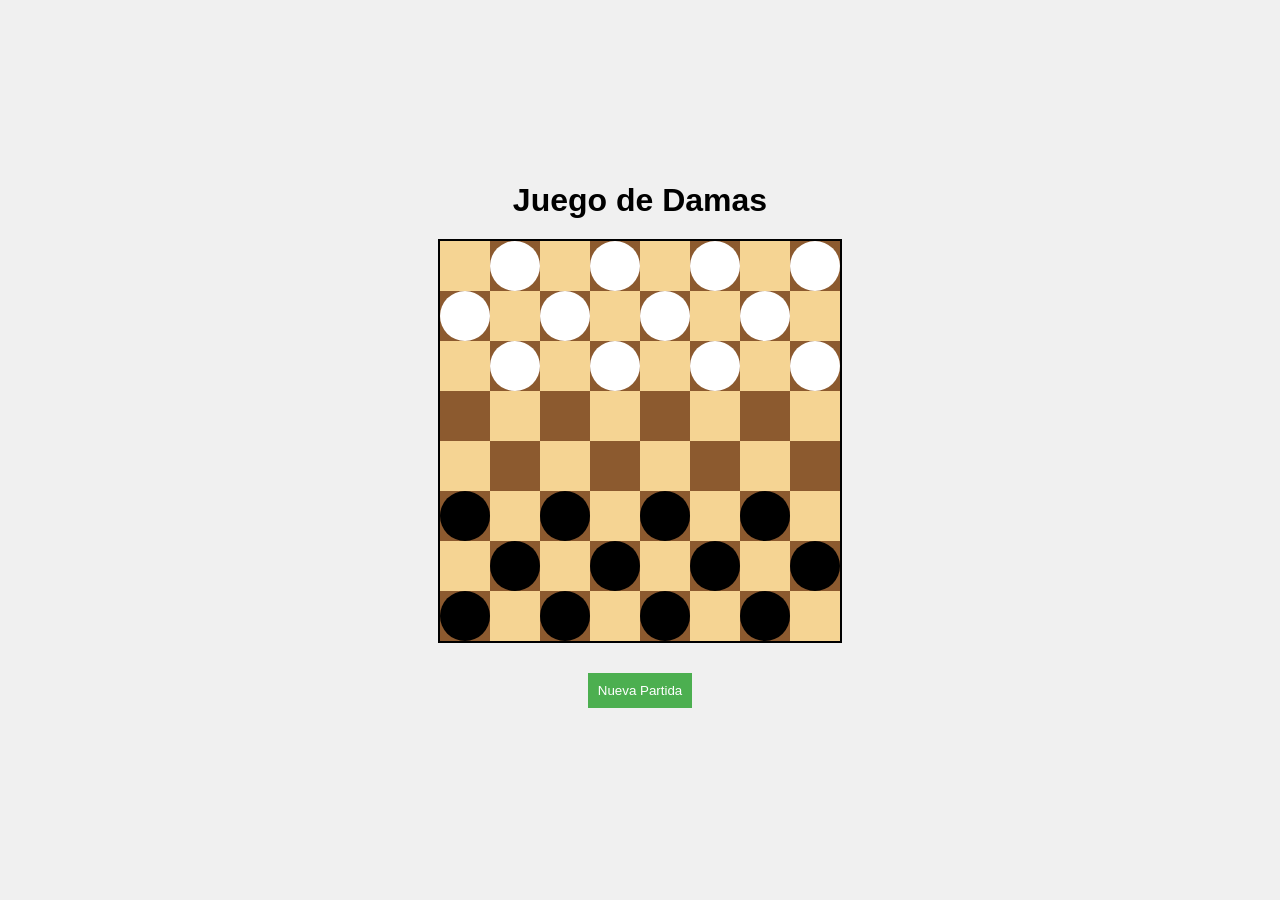
<file: damas-clasicasMR/index.html>
<!DOCTYPE html>
<html lang="es">
<head>
    <meta charset="UTF-8">
    <meta name="viewport" content="width=device-width, initial-scale=1.0">
    <title>Juego de Damas Clásicas</title>
    <link rel="stylesheet" href="styles.css">
</head>
<body>
    <div id="game-container">
        <h1>Juego de Damas</h1>
        <div id="board"></div>
        <button id="newGameBtn">Nueva Partida</button>
    </div>
    <script src="script.js"></script>
</body>
</html>
</file>
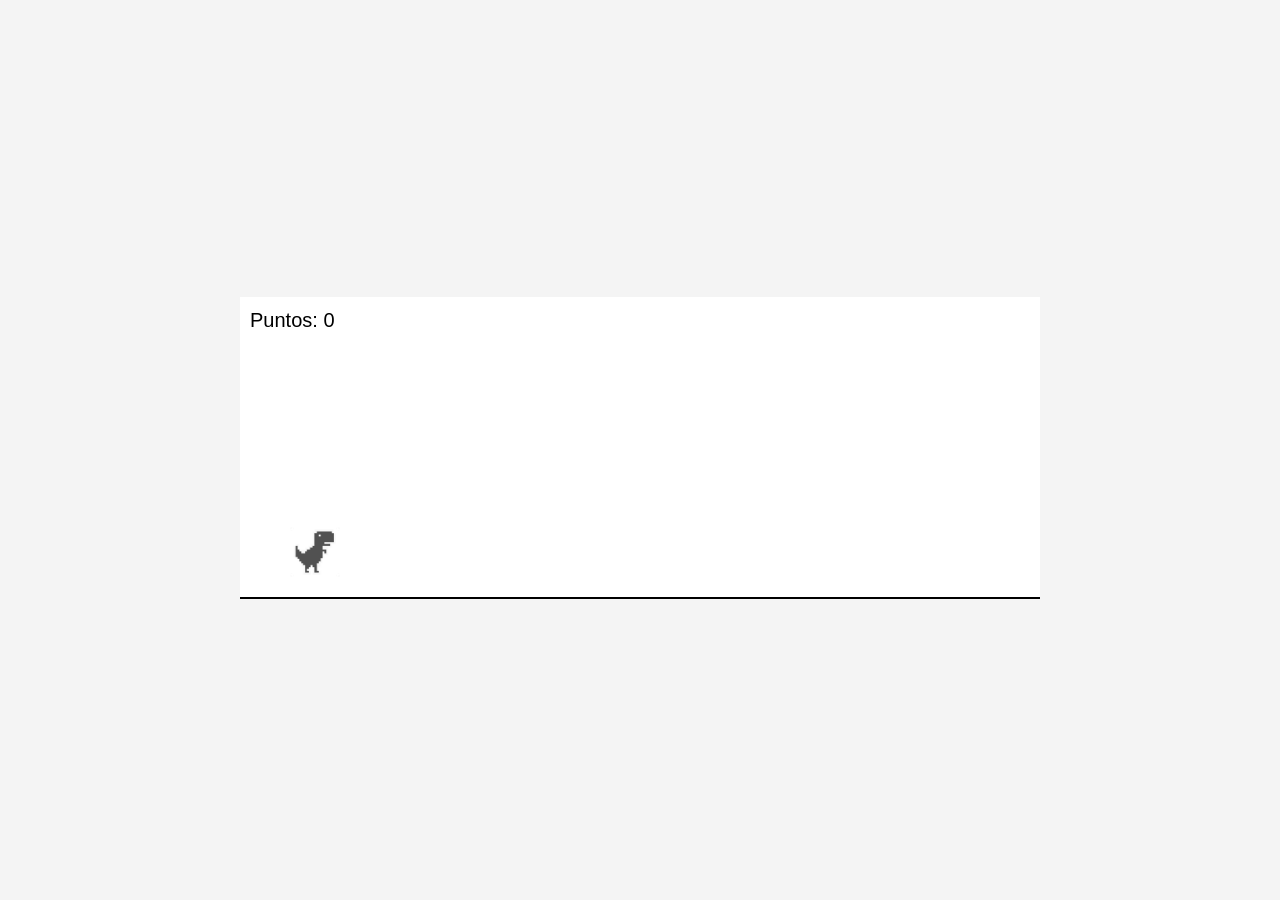
<file: dino-DADG/index.html>
<!DOCTYPE html>
<html lang="es">
<head>
    <meta charset="UTF-8">
    <meta name="viewport" content="width=device-width, initial-scale=1.0">
    <title>Dino Runner - T-Rex Game</title>
    <link rel="stylesheet" href="styles.css">
</head>
<body>
    <div class="game-container">
        <canvas id="gameCanvas"></canvas>
        <div id="gameOver" class="hidden">
            <h2>Game Over</h2>
            <p>Presiona ESPACIO para reiniciar</p>
        </div>
    </div>
    <script src="script.js"></script>
</body>
</html>
</file>
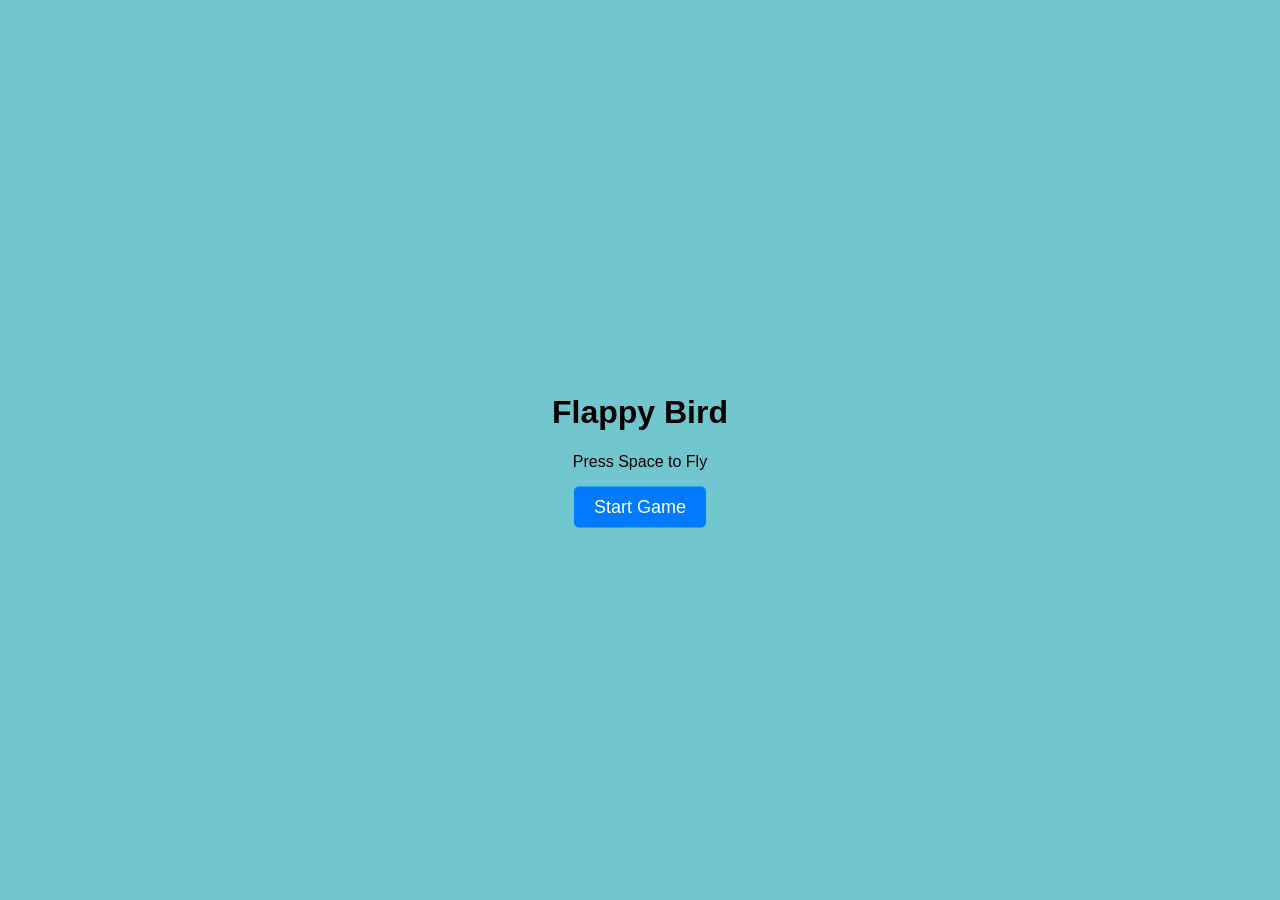
<file: flappyBird-JH/index.html>
<!DOCTYPE html>
<html lang="en">
<head>
    <meta charset="UTF-8">
    <meta name="viewport" content="width=device-width, initial-scale=1.0">
    <title>Flappy Bird Clone</title>
    <link rel="stylesheet" href="styles.css">
</head>
<body>
    <div class="container">
        <div id="start-screen" class="active screen">
            <h1>Flappy Bird</h1>
            <p>Press Space to Fly</p>
            <button id="start-button" class="btn">Start Game</button>
        </div>
        <div id="game-area">
            <div id="bird"></div>
            <div id="score">0</div>
        </div>
        <div id="game-over-screen" class="screen">
            <h1>Game Over</h1>
            <p>Your Score: <span id="final-score"></span> pts.</p>
            <button id="restart-button" class="btn">Restart Game</button>
        </div>
    </div>
    <script src="script.js"></script>
</body>
</html>
</file>
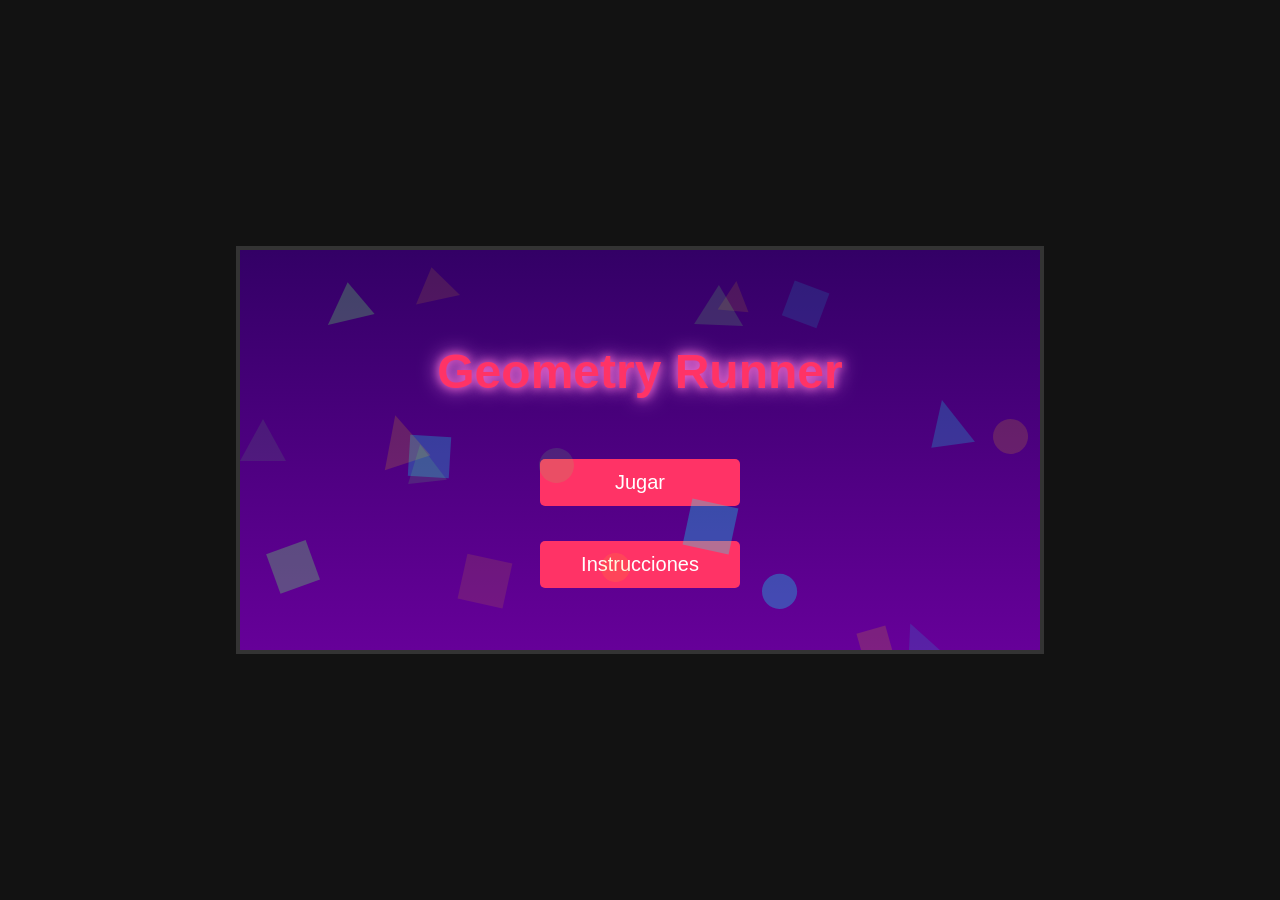
<file: geometryRunner-JFPM/index.html>
<!DOCTYPE html>
<html lang="es">
<head>
    <meta charset="UTF-8">
    <meta name="viewport" content="width=device-width, initial-scale=1.0">
    <title>Geometry Runner</title>
    <link rel="stylesheet" href="styles.css">
</head>
<body>
    <!-- Menú principal -->
    <div id="main-menu">
        <h1 id="menu-title">Geometry Runner</h1>
        <div id="menu-buttons">
            <button class="menu-button" id="play-button">Jugar</button>
            <button class="menu-button" id="help-button">Instrucciones</button>
        </div>
        <div id="instructions" style="display: none;">
            <p>Salta los obstáculos usando <kbd>Espacio</kbd></p>
            <p>Llega a los puntos de control para guardar tu progreso y sumar puntos</p>
            <p>¡Alcanza la meta al final del nivel!</p>
            <button class="menu-button" id="back-button">Volver</button>
        </div>
    </div>
    
    <!-- Contenedor del juego -->
    <div id="game-container">
        <div id="ground"></div>
        <div id="player"></div>
        <div id="score-container">Puntos: <span id="score">0</span></div>
        
        <div id="start-screen">
            <h1>Geometry Runner</h1>
            <p>Salta los obstáculos usando la barra espaciadora</p>
            <p>Alcanza los puntos de control para sumar puntos</p>
            <button id="start-button">¡Comenzar!</button>
        </div>
        
        <div id="game-over-screen">
            <h1>¡Oops!</h1>
            <p>Chocaste con un obstáculo</p>
            <p>Puntuación final: <span id="final-score">0</span></p>
            <button id="restart-button">Reintentar</button>
            <button id="menu-return-button">Menú Principal</button>
        </div>
        
        <div id="win-screen">
            <h1>¡Nivel Completado!</h1>
            <p>¡Felicidades, has completado el nivel!</p>
            <p>Puntuación final: <span id="win-score">0</span></p>
            <button id="play-again-button">Jugar de Nuevo</button>
            <button id="win-menu-button">Menú Principal</button>
        </div>
    </div>

    <script src="script.js"></script>
</body>
</html>
</file>
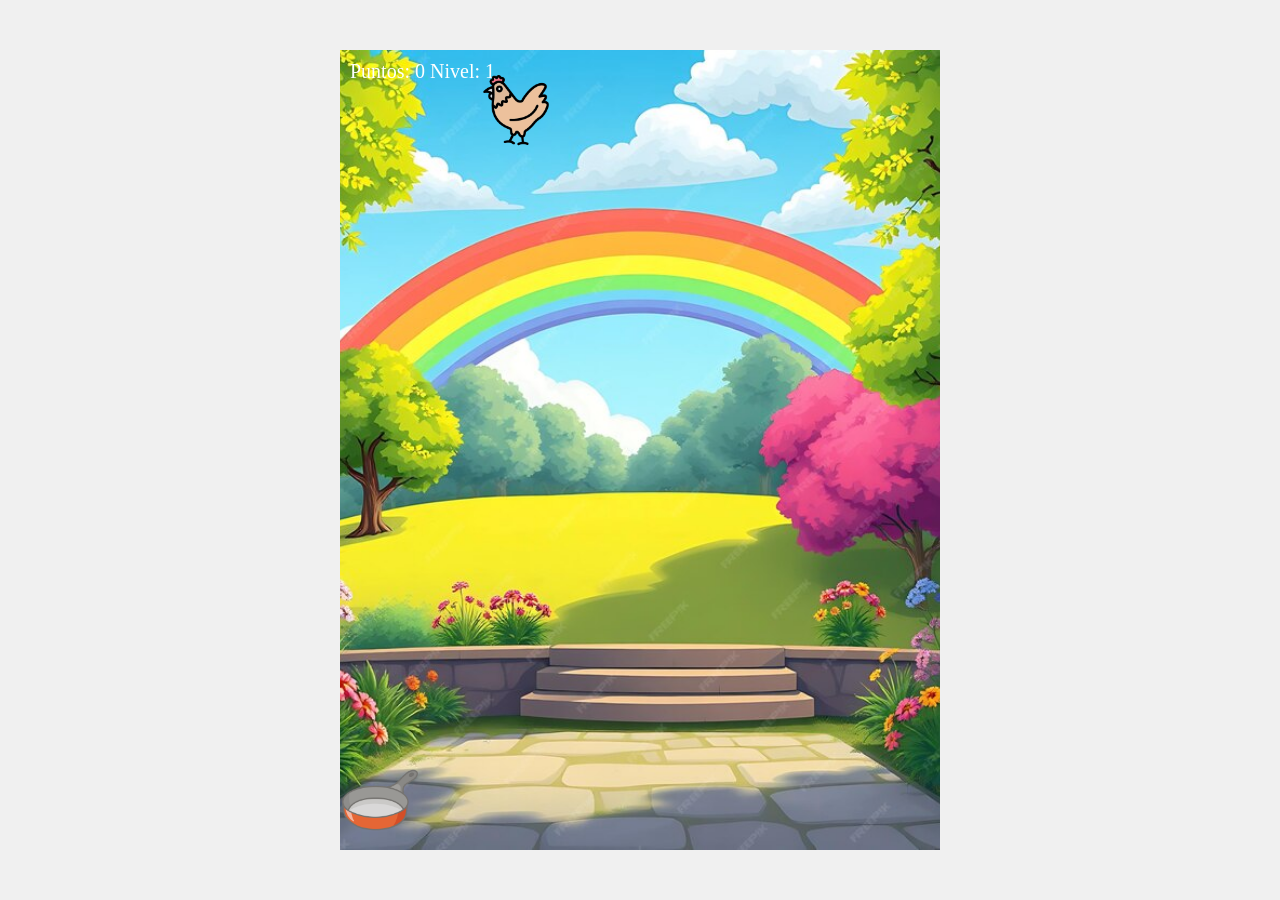
<file: HastaLosHuevos-LAH/index.html>
<!DOCTYPE html>
<html lang="es">
<head>
    <meta charset="UTF-8">
    <meta name="viewport" content="width=device-width, initial-scale=1.0">
    <title>Juego de Gallina</title>
    <link rel="stylesheet" href="css/style.css">
</head>
<body>
    <div id="gameContainer">
        <div id="info">
            <span id="score">Puntos: 0</span>
            <span id="level">Nivel: 1</span>
        </div>
        <div id="gallina"></div>
        <div id="sarten"></div>
        <div id="escenario"></div>
    </div>
    <script src="js/game.js"></script>
</body>
</html>
</file>
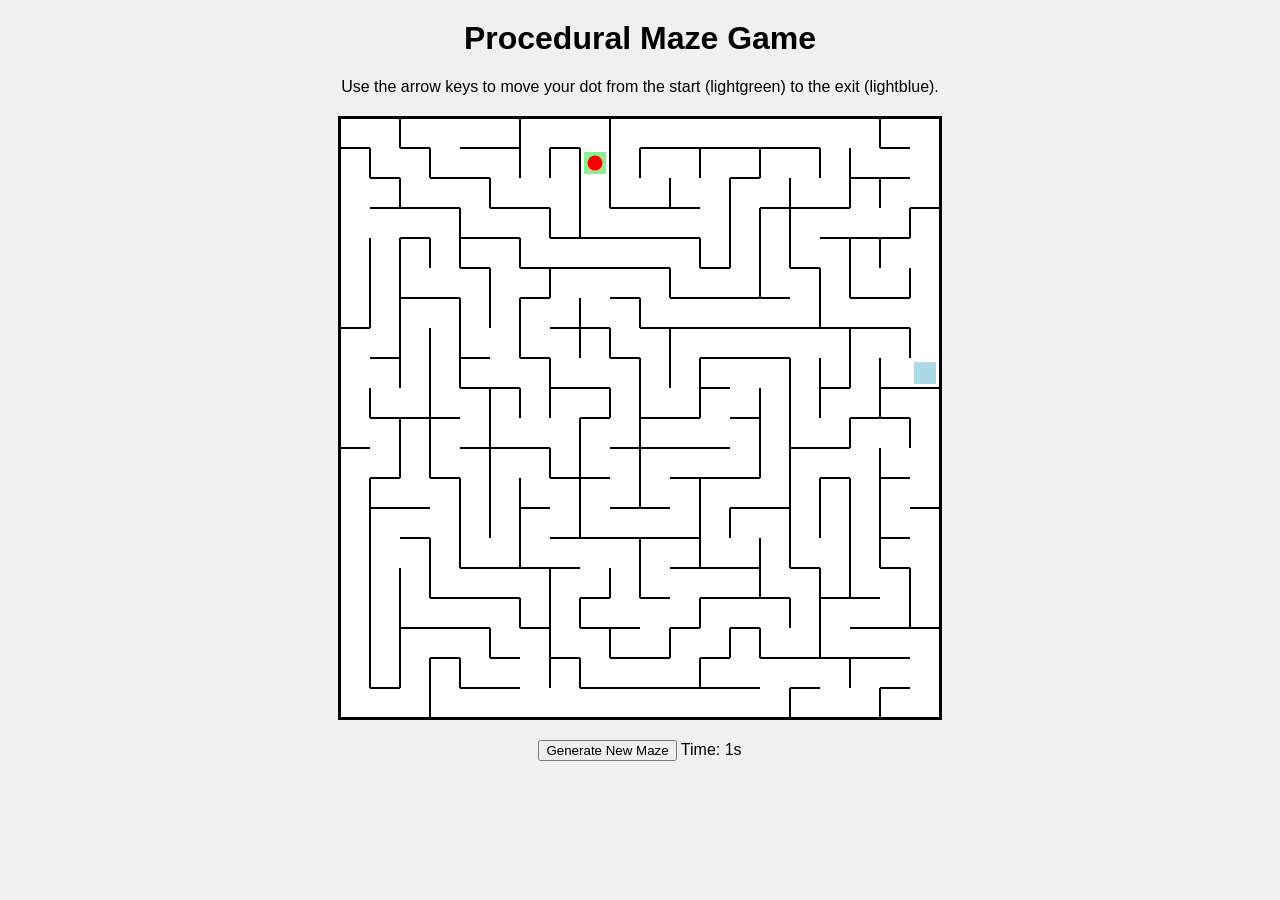
<file: Maze_Game-JXMN/index.html>
<!DOCTYPE html>
<html lang="en">
<head>
  <meta charset="UTF-8" />
  <title>Procedural Maze Game</title>
  <link rel="stylesheet" href="styles.css" />
</head>
<body>
  <h1>Procedural Maze Game</h1>
  <p>Use the arrow keys to move your dot from the start (lightgreen) to the exit (lightblue).</p>
  <canvas id="mazeCanvas" width="600" height="600"></canvas>
  <div id="controls">
    <button id="resetButton">Generate New Maze</button>
    <span id="timer">Time: 0s</span>
  </div>
  <div id="message"></div>

  <script src="script.js"></script>
</body>
</html>
</file>
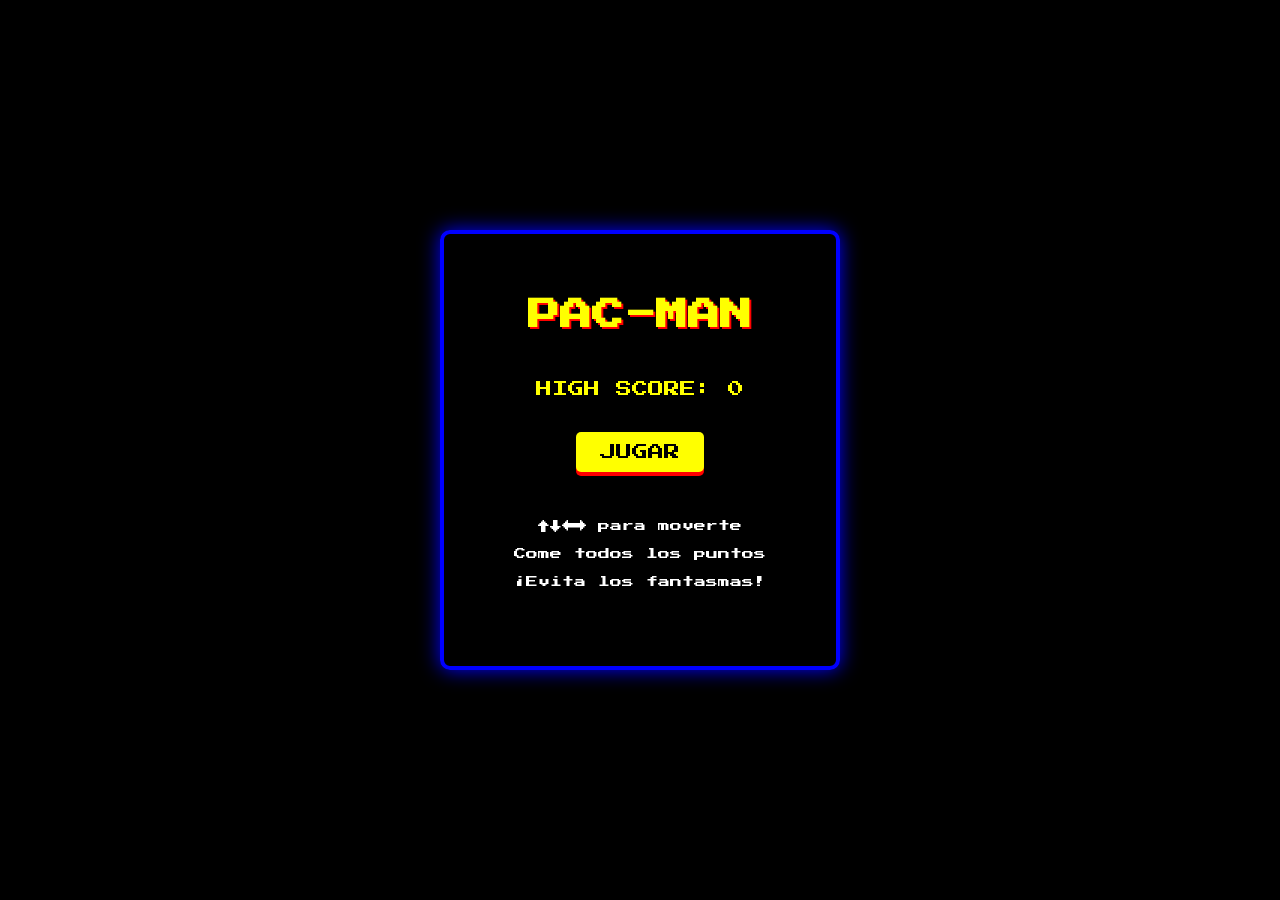
<file: pacman-CALN/index.html>
<!DOCTYPE html>
<html lang="es">
<head>
    <meta charset="UTF-8">
    <meta name="viewport" content="width=device-width, initial-scale=1.0, maximum-scale=1.0, user-scalable=no">
    <title>Pac-Man</title>
    <link href="https://fonts.googleapis.com/css2?family=Press+Start+2P&display=swap" rel="stylesheet">
    <link rel="stylesheet" href="styles.css">
</head>
<body>
    <div class="game-container">
        <div id="start-screen" class="screen">
            <h1 class="title">PAC-MAN</h1>
            <div class="high-score">HIGH SCORE: <span id="high-score">0</span></div>
            <button id="start-button">JUGAR</button>
            <div class="instructions">
                <p>↑↓←→ para moverte</p>
                <p>Come todos los puntos</p>
                <p>¡Evita los fantasmas!</p>
            </div>
        </div>
        
        <div id="game-screen" class="screen hidden">
            <div class="game-stats">
                <div class="score">SCORE: <span id="score">0</span></div>
                <div class="level">NIVEL: <span id="level">1</span></div>
                <div class="lives">VIDAS: <span id="lives">3</span></div>
            </div>
            <canvas id="gameCanvas"></canvas>
        </div>

        <div id="game-over-screen" class="screen hidden">
            <h2 class="title">GAME OVER</h2>
            <div class="final-score">SCORE: <span id="final-score">0</span></div>
            <div class="high-score">HIGH SCORE: <span id="final-high-score">0</span></div>
            <button id="restart-button">JUGAR DE NUEVO</button>
        </div>
    </div>
    <script src="game.js"></script>
</body>
</html>
</file>
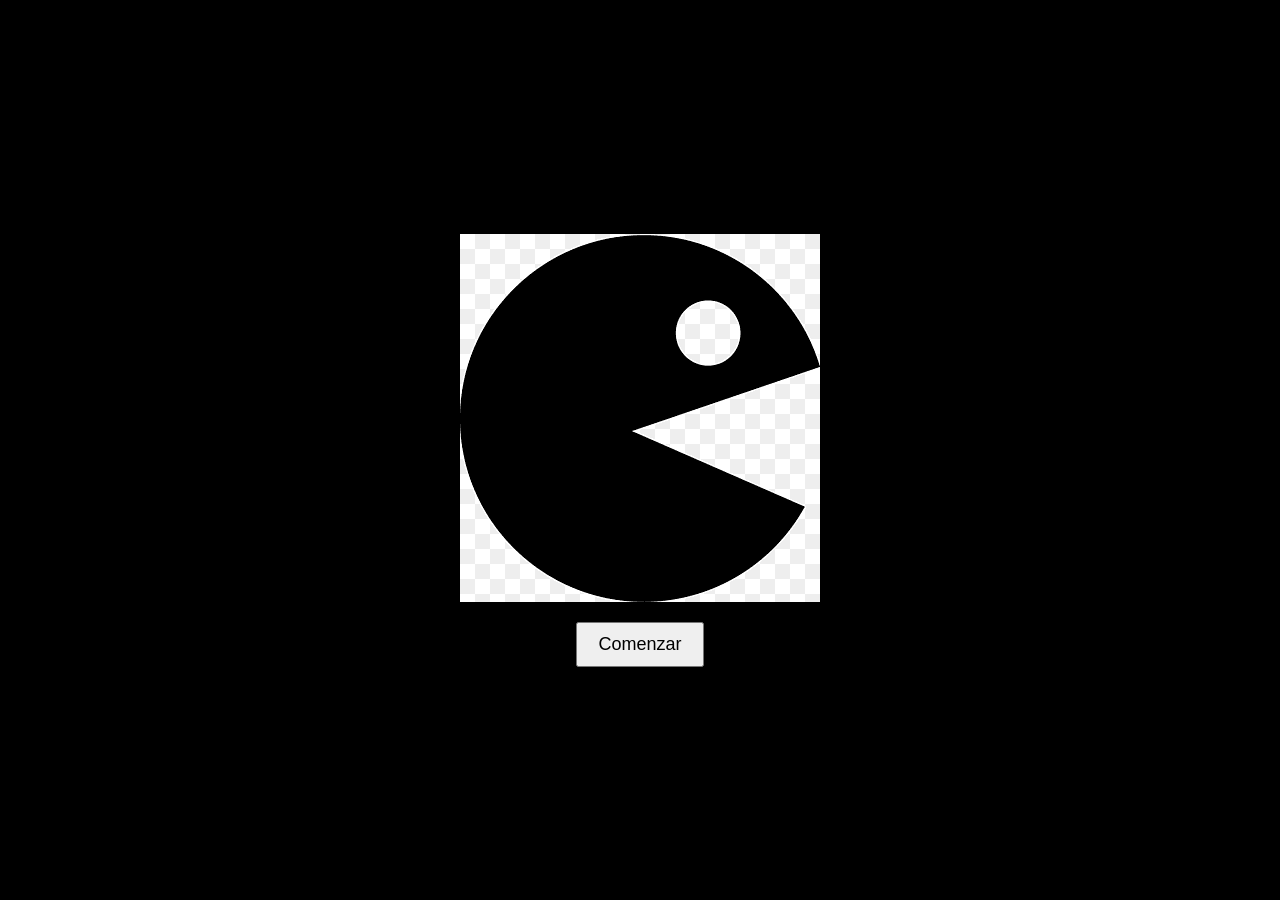
<file: pacman-GBV/index.html>
<!DOCTYPE html>
<html lang="es">
<head>
    <meta charset="UTF-8">
    <meta name="viewport" content="width=device-width, initial-scale=1.0">
    <title>Pacman GBV</title>
    <link rel="stylesheet" href="styles.css">
</head>
<body>
    <div id="game-container">
        <div id="start-screen">
            <img src="assets/images/pacman-logo.png" alt="Pacman Logo">
            <button id="start-btn">Comenzar</button>
        </div>
        <div id="game-screen">
            <div id="game-ui">
                <span>Vidas: <span id="lives">3</span></span>
                <span>Puntos: <span id="score">0</span></span>
                <span>Tiempo: <span id="timer">0</span></span>
            </div>
            <div id="maze"></div>
            <div id="game-controls">
                <button id="pause-btn">Pausa</button>
                <button id="restart-btn">Reiniciar</button>
                <button id="menu-btn">Menú</button>
                <button id="help-btn">Ayuda</button>
            </div>
        </div>
    </div>
    <script src="game.js"></script>
</body>
</html>
</file>
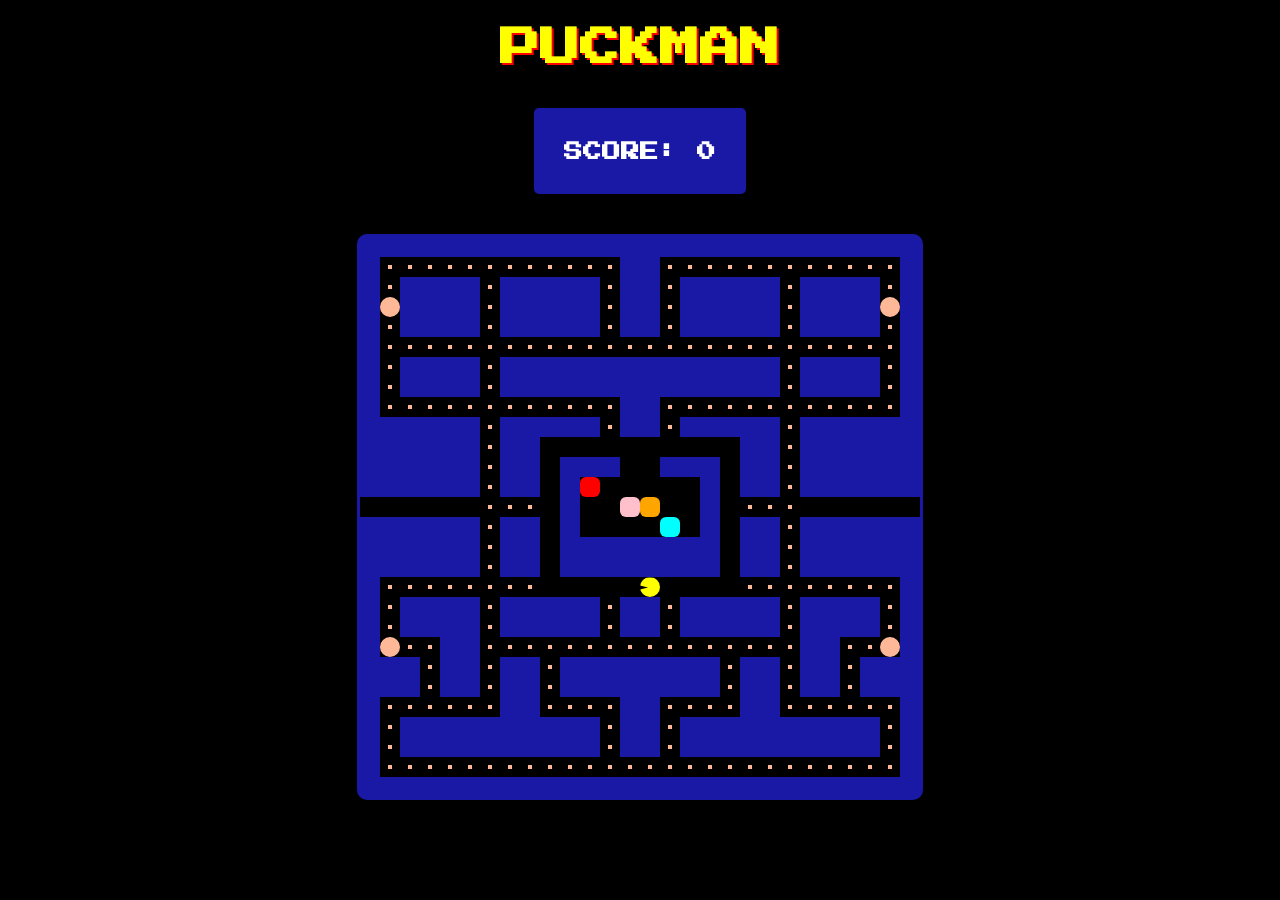
<file: PuckMan-JALP/index.html>
<!DOCTYPE html>
<html lang="en">
  <head>
    <meta charset="utf-8">
    <title>PuckMan</title>
    <link rel="stylesheet" href="style.css">
    <link href="https://fonts.googleapis.com/css2?family=Press+Start+2P&display=swap" rel="stylesheet">
    <script src="app.js"></script>
  </head>
  <body>
    <h1 class="title">PUCKMAN</h1>
    <div class="score-container">
      <h3>SCORE: <span id="score">0</span></h3>
    </div>
    <div class="grid"></div>
  </body>
</html>
</file>
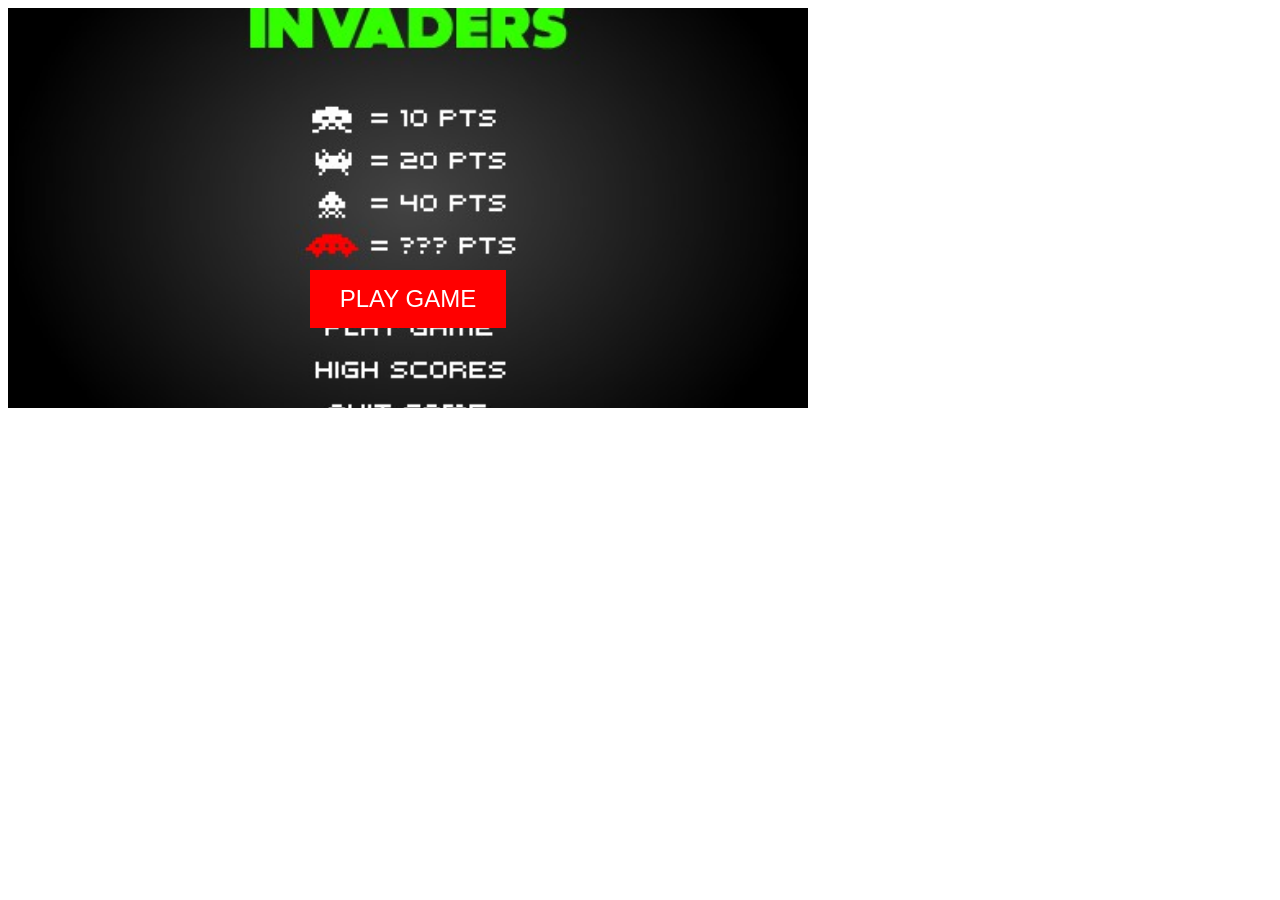
<file: space-invaders/index.html>
<!DOCTYPE html>
<html lang="es">
<head>
    <meta charset="UTF-8">
    <meta name="viewport" content="width=device-width, initial-scale=1.0">
    <title>Space Invaders</title>
    <link rel="stylesheet" href="styles.css">
</head>
<body>
    <div id="pantallaInicio" class="pantalla">
        <img src="space-invaders/pantallaInicio.jpg" alt="Pantalla de Inicio">
        <button id="btnIniciar">PLAY GAME</button>
    </div>

    <canvas id="gameCanvas" width="800" height="500" style="display: none;">
        <button id="btnReiniciar" class="reiniciar-btn" style="display: none;">Reiniciar Juego</button>
        <button id="btnReiniciarPartida" class="reiniciar-btn" style="display: none;">Reiniciar Partida</button>
    </canvas>

    <script src="juego.js"></script>
</body>
</html>
</file>
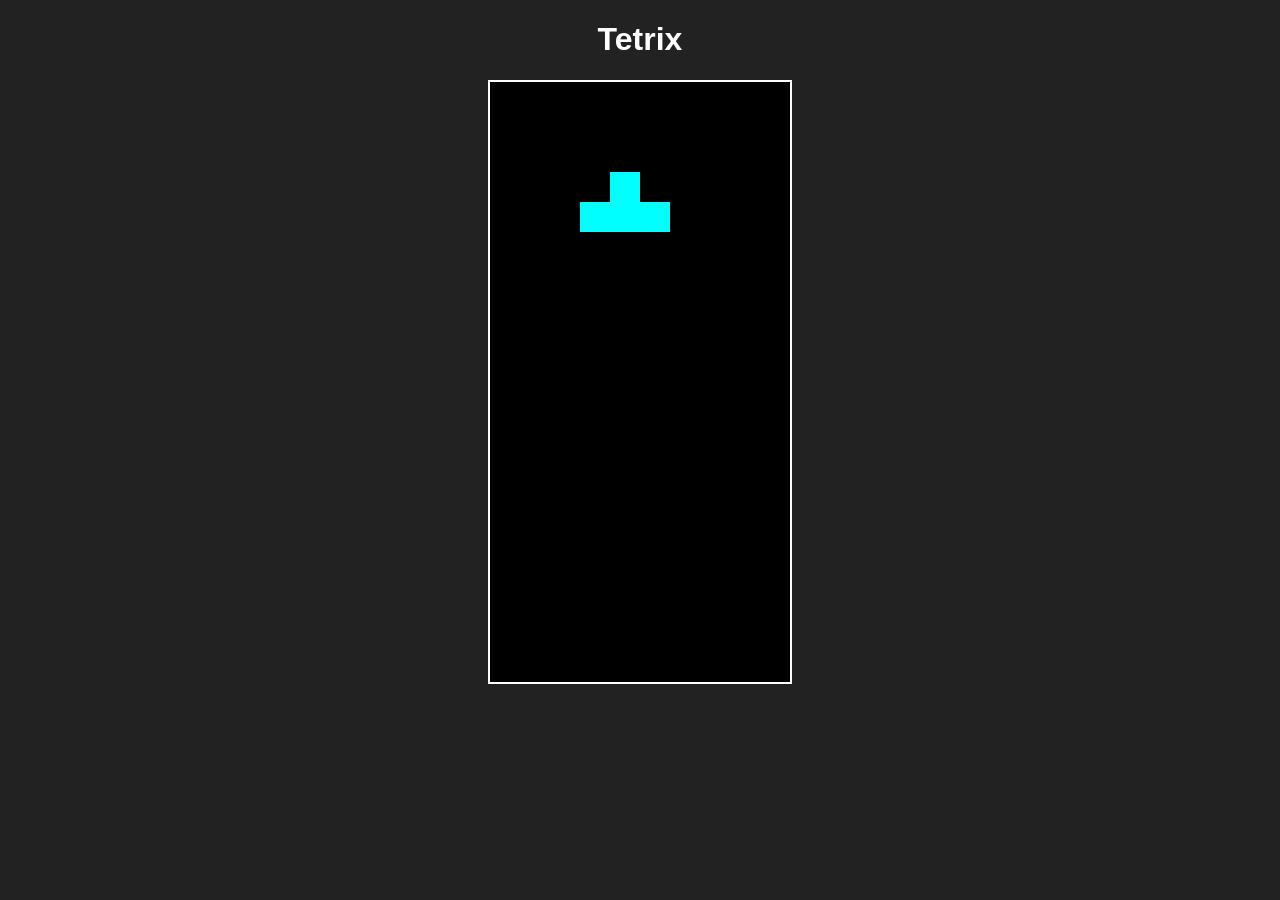
<file: tetrix-DFPV/index.html>
<!DOCTYPE html>
<html lang="es">
<head>
    <meta charset="UTF-8">
    <meta name="viewport" content="width=device-width, initial-scale=1.0">
    <title>Tetrix</title>
    <link rel="stylesheet" href="style.css">
</head>
<body>
    <h1>Tetrix</h1>
    <canvas id="gameCanvas" width="300" height="600"></canvas>
    <script src="game.js"></script>
</body>
</html>
</file>
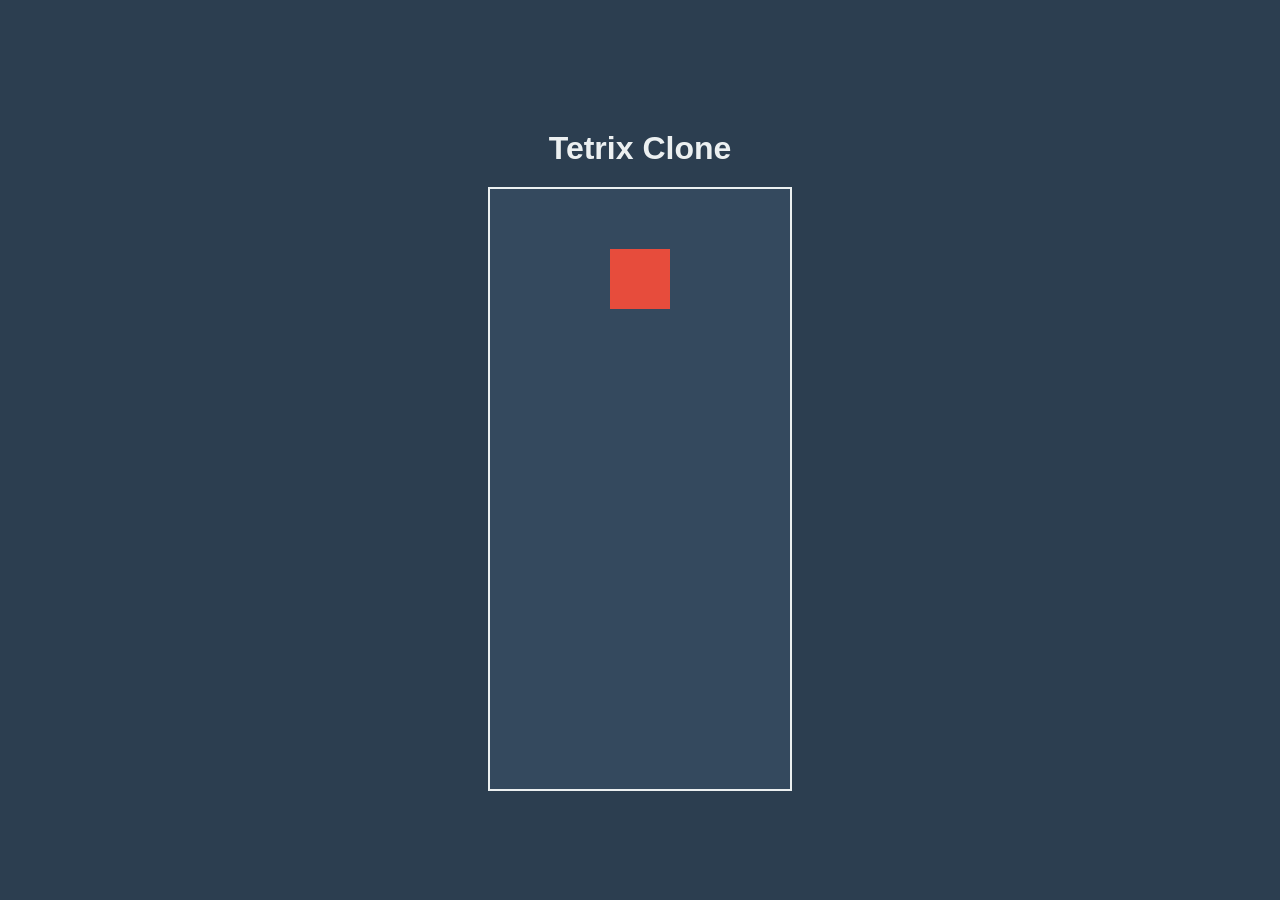
<file: tetrix-DFPV/Deepseek/index.html>
<!DOCTYPE html>
<html lang="es">
<head>
  <meta charset="UTF-8">
  <meta name="viewport" content="width=device-width, initial-scale=1.0">
  <title>Tetrix Clone</title>
  <link rel="stylesheet" href="style.css">
</head>
<body>
  <h1>Tetrix Clone</h1>
  <canvas id="tetris" width="300" height="600"></canvas>
  <script src="game.js"></script>
</body>
</html>
</file>
<file: damas-clasicasMR/styles.css>
* {
    margin: 0;
    padding: 0;
    box-sizing: border-box;
}

body {
    font-family: Arial, sans-serif;
    display: flex;
    justify-content: center;
    align-items: center;
    height: 100vh;
    background-color: #f0f0f0;
}

#game-container {
    text-align: center;
}

h1 {
    margin-bottom: 20px;
}

#board {
    display: grid;
    grid-template-columns: repeat(8, 50px);
    grid-template-rows: repeat(8, 50px);
    gap: 0;
    margin-bottom: 20px;
    border: 2px solid #000;
}

#board div {
    width: 50px;
    height: 50px;
    display: flex;
    justify-content: center;
    align-items: center;
}

.light {
    background-color: #f5d493;
}

.dark {
    background-color: #8c5a2f;
}

.piece {
    width: 40px;
    height: 40px;
    border-radius: 50%;
    cursor: pointer;
}

.black {
    background-color: black;
}

.white {
    background-color: white;
}

.dama {
    border: 4px solid gold;
}

button {
    margin: 10px;
    padding: 10px;
    background-color: #4CAF50;
    color: white;
    border: none;
    cursor: pointer;
}

button:hover {
    background-color: #45a049;
}
</file>
<file: dino-DADG/styles.css>
* {
    margin: 0;
    padding: 0;
    box-sizing: border-box;
    font-family: Arial, sans-serif;
}

body {
    display: flex;
    justify-content: center;
    align-items: center;
    height: 100vh;
    background-color: #f4f4f4;
}

.game-container {
    position: relative;
    text-align: center;
}

canvas {
    background-color: white;
    border-bottom: 2px solid black;
}

#gameOver {
    position: absolute;
    top: 30%;
    left: 50%;
    transform: translate(-50%, -50%);
    background: rgba(0, 0, 0, 0.8);
    color: white;
    padding: 20px;
    border-radius: 5px;
}

.hidden {
    display: none;
}
</file>
<file: flappyBird-JH/styles.css>
body {
    margin: 0;
    display: flex;
    justify-content: center;
    align-items: center;
    height: 100vh;
    background-color: #70c5ce;
    font-family: 'Arial', sans-serif;
}

.container {
    position: relative;
    width: 100%;
    height: 100%;
    overflow: hidden;
    background-color: #70c5ce;
}

.screen {
    position: absolute;
    top: 50%;
    left: 50%;
    transform: translate(-50%, -50%);
    text-align: center;
    display: none;
}

.screen.active {
    display: block;
}

#game-area {
    position: relative;
    width: 100%;
    height: 100%;
    display: none;
}

#game-area.active {
    display: block;
}

#bird {
    position: absolute;
    width: 40px;
    height: 40px;
    background: url('assets/bird.png') no-repeat center center;
    background-size: cover;
    top: 50%;
    left: 20%;
    transform: translateY(-50%);
}

.pipe {
    position: absolute;
    width: 60px;
    background-color: green;
    border: 2px solid #000;
    border-radius: 5px;
}

.pipe.top {
    top: 0;
}

.pipe.bottom {
    bottom: 0;
}

#score {
    position: absolute;
    top: 10px;
    left: 50%;
    transform: translateX(-50%);
    font-size: 24px;
    color: white;
    text-shadow: 2px 2px 4px rgba(0, 0, 0, 0.5);
}

.btn {
    padding: 10px 20px;
    font-size: 18px;
    color: white;
    background-color: #007bff;
    border: none;
    border-radius: 5px;
    cursor: pointer;
    transition: background-color 0.3s;
}

.btn:hover {
    background-color: #0056b3;
}
</file>
<file: geometryRunner-JFPM/styles.css>
body {
    margin: 0;
    padding: 0;
    display: flex;
    justify-content: center;
    align-items: center;
    height: 100vh;
    background-color: #121212;
    font-family: Arial, sans-serif;
    overflow: hidden;
}

#game-container {
    position: relative;
    width: 800px;
    height: 400px;
    border: 4px solid #333;
    overflow: hidden;
    background: linear-gradient(to bottom, #000033, #000066);
    display: none;
}

#player {
    position: absolute;
    width: 30px;
    height: 30px;
    background-color: #ff3366;
    bottom: 50px;
    left: 100px;
    transform-origin: center;
    transition: transform 0.1s;
    z-index: 10;
}

.obstacle {
    position: absolute;
    background-color: #00ffff;
    bottom: 50px;
}

.triangle {
    width: 0;
    height: 0;
    border-left: 20px solid transparent;
    border-right: 20px solid transparent;
    border-bottom: 35px solid #00ffff;
    background-color: transparent;
}

/* Añadir una clase específica para obstáculos de mismo tipo que jugador */
.same-shape {
    background-color: #ff3366;
}

.checkpoint {
    position: absolute;
    width: 10px;
    height: 80px;
    background: linear-gradient(to bottom, #ffcc00, #ff6600);
    bottom: 50px;
    z-index: 5;
}

#finish-line {
    position: absolute;
    width: 20px;
    height: 100px;
    background: linear-gradient(to bottom, gold, goldenrod);
    bottom: 50px;
    z-index: 5;
}

#ground {
    position: absolute;
    width: 5000px;
    height: 50px;
    background-color: #333;
    bottom: 0;
    z-index: 1;
}

#score-container {
    position: absolute;
    top: 10px;
    right: 10px;
    background-color: rgba(0, 0, 0, 0.6);
    padding: 10px;
    border-radius: 5px;
    color: white;
    font-size: 18px;
    z-index: 20;
}

#start-screen, #game-over-screen, #win-screen {
    position: absolute;
    width: 100%;
    height: 100%;
    background-color: rgba(0, 0, 0, 0.8);
    display: flex;
    flex-direction: column;
    justify-content: center;
    align-items: center;
    z-index: 30;
    color: white;
    text-align: center;
}

#game-over-screen, #win-screen {
    display: none;
}

h1 {
    font-size: 36px;
    margin-bottom: 20px;
    color: #ff3366;
}

button {
    padding: 10px 20px;
    font-size: 18px;
    background-color: #ff3366;
    color: white;
    border: none;
    border-radius: 5px;
    cursor: pointer;
    margin-top: 20px;
    transition: background-color 0.3s;
}

button:hover {
    background-color: #ff0044;
}

.star {
    position: absolute;
    background-color: white;
    width: 2px;
    height: 2px;
    border-radius: 50%;
}

.particle {
    position: absolute;
    width: 5px;
    height: 5px;
    border-radius: 50%;
    z-index: 15;
    pointer-events: none;
}

/* Estilos para el menú principal */
#main-menu {
    position: relative;
    width: 800px;
    height: 400px;
    border: 4px solid #333;
    background: linear-gradient(to bottom, #330066, #660099);
    display: flex;
    flex-direction: column;
    justify-content: center;
    align-items: center;
    overflow: hidden;
}

#menu-title {
    font-size: 48px;
    margin-bottom: 40px;
    color: #ff3366;
    text-shadow: 0 0 10px #ff66cc, 0 0 20px #ff99ff;
    animation: pulse 2s infinite;
}

#menu-buttons {
    display: flex;
    flex-direction: column;
    gap: 15px;
}

.menu-button {
    padding: 12px 30px;
    font-size: 20px;
    background-color: #ff3366;
    color: white;
    border: none;
    border-radius: 5px;
    cursor: pointer;
    transition: all 0.3s;
    min-width: 200px;
}

.menu-button:hover {
    background-color: #ff0044;
    transform: scale(1.05);
}

.animated-shape {
    position: absolute;
    width: 30px;
    height: 30px;
    background-color: rgba(255, 255, 255, 0.1);
    z-index: 1;
}

@keyframes pulse {
    0% { text-shadow: 0 0 10px #ff66cc, 0 0 20px #ff99ff; }
    50% { text-shadow: 0 0 15px #ff66cc, 0 0 30px #ff99ff; }
    100% { text-shadow: 0 0 10px #ff66cc, 0 0 20px #ff99ff; }
}

#instructions {
    margin-top: 20px;
    font-size: 16px;
    color: #cccccc;
    max-width: 80%;
    text-align: center;
}

#instructions kbd {
    background-color: #222;
    border-radius: 3px;
    border: 1px solid #444;
    padding: 2px 5px;
    font-family: monospace;
    font-size: 14px;
}
</file>
<file: HastaLosHuevos-LAH/css/style.css>
/* General */
body {
    margin: 0;
    padding: 0;
    display: flex;
    justify-content: center;
    align-items: center;
    height: 100vh;
    background-color: #f0f0f0;
}

#gameContainer {
    position: relative;
    width: 600px;
    height: 800px;
    background-image: url('../images/escenario.jpg');
    background-size: cover;
    background-position: center;
    overflow: hidden;
}

/* Información */
#info {
    position: absolute;
    top: 10px;
    left: 10px;
    color: white;
    font-size: 20px;
}

/* Personajes */
#gallina, #sarten, .huevo {
    position: absolute;
    background-size: cover;
}

#gallina {
    width: 80px;
    height: 80px;
    background-image: url('../images/gallina.png');
    top: 20px;
}

#sarten {
    width: 80px;
    height: 80px;
    background-image: url('../images/sarten.png');
    bottom: 10px;
}

.huevo {
    width: 60px;
    height: 60px;
    background-image: url('../images/huevo.png');
    animation: caer 5s linear infinite;
}

@keyframes caer {
    0% {
        top: 50px;
    }
    100% {
        top: 800px;
    }
}
</file>
<file: Maze_Game-JXMN/styles.css>
body {
    font-family: sans-serif;
    text-align: center;
    background-color: #f0f0f0;
    margin: 0;
    padding: 0;
  }
  
  h1 {
    margin-top: 20px;
  }
  
  canvas {
    background-color: white;
    border: 2px solid #000;
    display: block;
    margin: 20px auto;
  }
  
  #controls {
    margin: 10px;
  }
  
  #message {
    font-size: 1.2em;
    color: green;
    margin-top: 10px;
  }
</file>
<file: pacman-CALN/styles.css>
* {
    margin: 0;
    padding: 0;
    box-sizing: border-box;
}

:root {
    --game-width: min(100vw - 40px, 400px);
    --game-height: calc(var(--game-width) * 1.1);
}

body {
    background-color: #000;
    color: #fff;
    font-family: 'Press Start 2P', cursive;
    display: flex;
    flex-direction: column;
    align-items: center;
    justify-content: center;
    min-height: 100vh;
    padding: 20px;
    overflow: hidden;
}

.game-container {
    position: relative;
    width: var(--game-width);
    height: var(--game-height);
    margin: auto;
    display: flex;
    flex-direction: column;
    align-items: center;
}

.screen {
    position: absolute;
    width: 100%;
    height: 100%;
    text-align: center;
    background: rgba(0, 0, 0, 0.9);
    border-radius: 10px;
    padding: 20px;
    display: flex;
    flex-direction: column;
    justify-content: center;
    align-items: center;
}

#start-screen, #game-over-screen {
    border: 4px solid #00f;
    box-shadow: 0 0 20px #00f;
}

.title {
    color: #ffff00;
    font-size: min(2em, 6vw);
    text-shadow: 2px 2px #f00;
    margin-bottom: 30px;
    animation: blink 1s infinite;
}

.game-stats {
    width: 100%;
    display: flex;
    justify-content: space-between;
    padding: 10px 20px;
    font-size: min(14px, 2.5vw);
    background: #000;
    border-bottom: 4px solid #00f;
    position: relative;
    z-index: 1;
}

.score, .lives, .level {
    color: #fff;
    text-shadow: 2px 2px #00f;
}

button {
    background: #ffff00;
    color: #000;
    border: none;
    padding: 12px 24px;
    font-size: min(16px, 3.5vw);
    font-family: 'Press Start 2P', cursive;
    cursor: pointer;
    margin: 15px;
    border-radius: 5px;
    box-shadow: 0 4px #f00;
    transition: all 0.3s;
}

button:hover {
    background: #fff;
    transform: scale(1.1);
}

button:active {
    transform: translateY(4px);
    box-shadow: 0 0 #f00;
}

#gameCanvas {
    background: #000;
    border: 4px solid #00f;
    border-radius: 10px;
    box-shadow: 0 0 30px #00f;
    width: 100%;
    height: auto;
    aspect-ratio: 28/31;
    max-width: 400px;
    margin: 0 auto;
}

.instructions {
    margin-top: 20px;
    font-size: min(12px, 2.5vw);
    line-height: 1.5;
}

.instructions p {
    margin: 10px 0;
    color: #fff;
}

.high-score {
    color: #ffff00;
    margin: 20px 0;
    font-size: min(1em, 3.5vw);
}

@media (max-height: 500px) {
    .game-container {
        transform: scale(0.9);
    }
}

@media (orientation: landscape) and (max-height: 400px) {
    .game-container {
        transform: scale(0.8);
    }
}

@keyframes blink {
    0% { opacity: 1; }
    50% { opacity: 0.5; }
    100% { opacity: 1; }
}

.power-mode {
    animation: powerBlink 0.5s infinite;
}

@keyframes powerBlink {
    0% { box-shadow: 0 0 30px #00f; }
    50% { box-shadow: 0 0 30px #fff; }
    100% { box-shadow: 0 0 30px #00f; }
}

.hidden {
    display: none !important;
}
</file>
<file: pacman-GBV/styles.css>
body {
    font-family: Arial, sans-serif;
    background-color: #000;
    color: #fff;
    display: flex;
    justify-content: center;
    align-items: center;
    height: 100vh;
    margin: 0;
}

#game-container {
    text-align: center;
}

#start-screen {
    display: flex;
    flex-direction: column;
    align-items: center;
}

#start-btn {
    margin-top: 20px;
    padding: 10px 20px;
    font-size: 18px;
    cursor: pointer;
}

.hidden {
    display: none;
}

#game-screen {
    display: none;
}

#game-screen.visible {
    display: block;
}

#maze {
    display: grid;
    grid-template-columns: repeat(24, 24px);
    grid-template-rows: repeat(24, 24px);
    gap: 1px;
    margin: 20px auto;
    background-color: #000;
}

.cell {
    width: 24px;
    height: 24px;
    background-color: #000;
}

.wall {
    background-color: #0000FF;
}

.pac-dot {
    background-color: #FF0000;
    border-radius: 50%;
}

.power-pellet {
    background-color: #FFA500;
    border-radius: 50%;
}

.pacman {
    background-color: #FFFF00;
    border-radius: 50%;
    clip-path: polygon(0 0, 100% 0, 100% 100%, 50% 50%);
}

.ghost {
    width: 24px;
    height: 24px;
    border-radius: 50% 50% 0 0;
}

#game-controls {
    margin-top: 20px;
}

#game-controls button {
    margin: 5px;
    padding: 10px 20px;
    font-size: 16px;
    cursor: pointer;
}
</file>
<file: PuckMan-JALP/style.css>
.grid {
    display: flex;
    flex-wrap: wrap;
    width: 560px;
    height: 560px;
    border: 3px solid #1919A6;
    border-radius: 10px;
    background-color: black;
    margin: 20px auto;
}
  
.grid div {
    width: 20px;
    height: 20px;
}

.pac-dot {
    background-color: #FFB897;
    border: 8px solid black;
    box-sizing: border-box;
}

.wall {
    background-color: #1919A6;
}

.power-pellet {
    background-color: #FFB897;
    border-radius: 50%;
}

.blinky {
    background-color: red;
    border-radius: 6px;
}

.pinky {
    background-color: pink;
    border-radius: 6px;
}

.inky {
    background-color: cyan;
    border-radius: 6px;
}

.clyde {
    background-color: orange;     
    border-radius: 6px;
}

.pac-man {
    background-color: #FFFF00;
    border-radius: 50%;
    clip-path: polygon(0 0, 100% 0, 100% 100%, 0 100%, 0 60%, 40% 50%, 0 40%);
}

.scared-ghost {
    background-color: #2121DE;
    border-radius: 6px;
}

body {
    display: flex;
    flex-direction: column;
    align-items: center;
    background-color: #000;
    color: white;
    font-family: 'Press Start 2P', cursive;
}

.score-container {
    background-color: #1919A6;
    padding: 15px 30px;
    border-radius: 5px;
    margin: 20px 0;
}

.title {
    color: #FFFF00;
    text-shadow: 2px 2px #FF0000;
    font-size: 2.5em;
    margin: 20px 0;
}
</file>
<file: space-invaders/styles.css>
.pantalla {
    position: absolute;
    width: 800px;
    height: 400px;
    background-color: black;
    display: flex;
    flex-direction: column;
    align-items: center;
    justify-content: center;
}

.pantalla img {
    width: 100%;
    height: 100%;
    object-fit: cover;
}

#btnIniciar {
    position: absolute;
    bottom: 20%;
    padding: 15px 30px;
    font-size: 24px;
    background-color: red;
    color: white;
    border: none;
    cursor: pointer;
}

.reiniciar-btn {
    position: absolute;
    top: 60%;
    left: 50%;
    transform: translate(-50%, -50%);
    background-color: #007bff; /* Color de fondo azul */
    color: white; /* Color de texto blanco */
    padding: 10px 20px; /* Espaciado interno */
    border: none; /* Sin borde */
    cursor: pointer; /* Cambiar cursor al pasar por encima */
    font-size: 16px; /* Tamaño de fuente */
    border-radius: 5px; /* Bordes redondeados */
}

.reiniciar-btn:hover {
    background-color: #0056b3; /* Color de fondo más oscuro al pasar por encima */
}
</file>
<file: tetrix-DFPV/style.css>
body {
    text-align: center;
    font-family: Arial, sans-serif;
    background-color: #222;
    color: white;
}
canvas {
    background-color: black;
    display: block;
    margin: auto;
    border: 2px solid white;
}
</file>
<file: tetrix-DFPV/Deepseek/style.css>
body {
    display: flex;
    flex-direction: column;
    align-items: center;
    justify-content: center;
    height: 100vh;
    margin: 0;
    background-color: #2c3e50;
    color: #ecf0f1;
    font-family: Arial, sans-serif;
  }
  
  h1 {
    margin-bottom: 20px;
  }
  
  canvas {
    border: 2px solid #ecf0f1;
    background-color: #34495e;
  }
</file>
